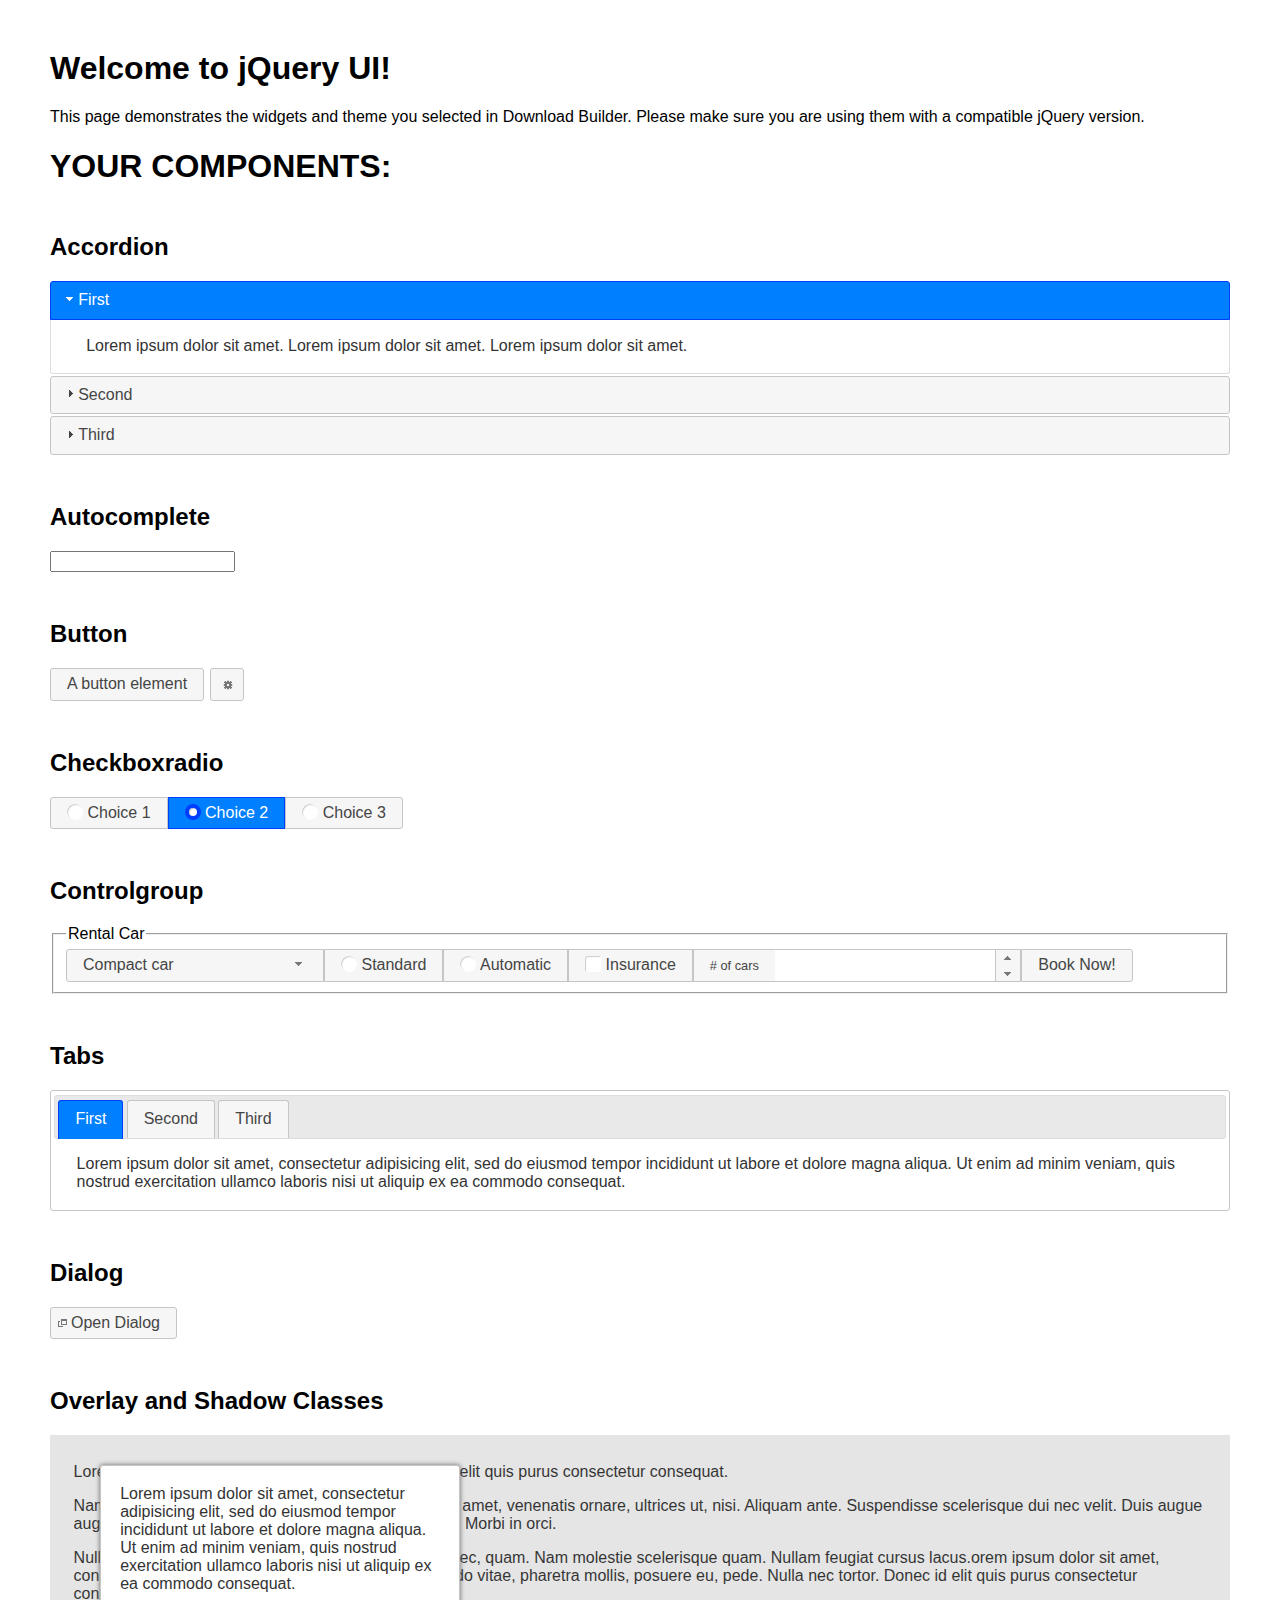
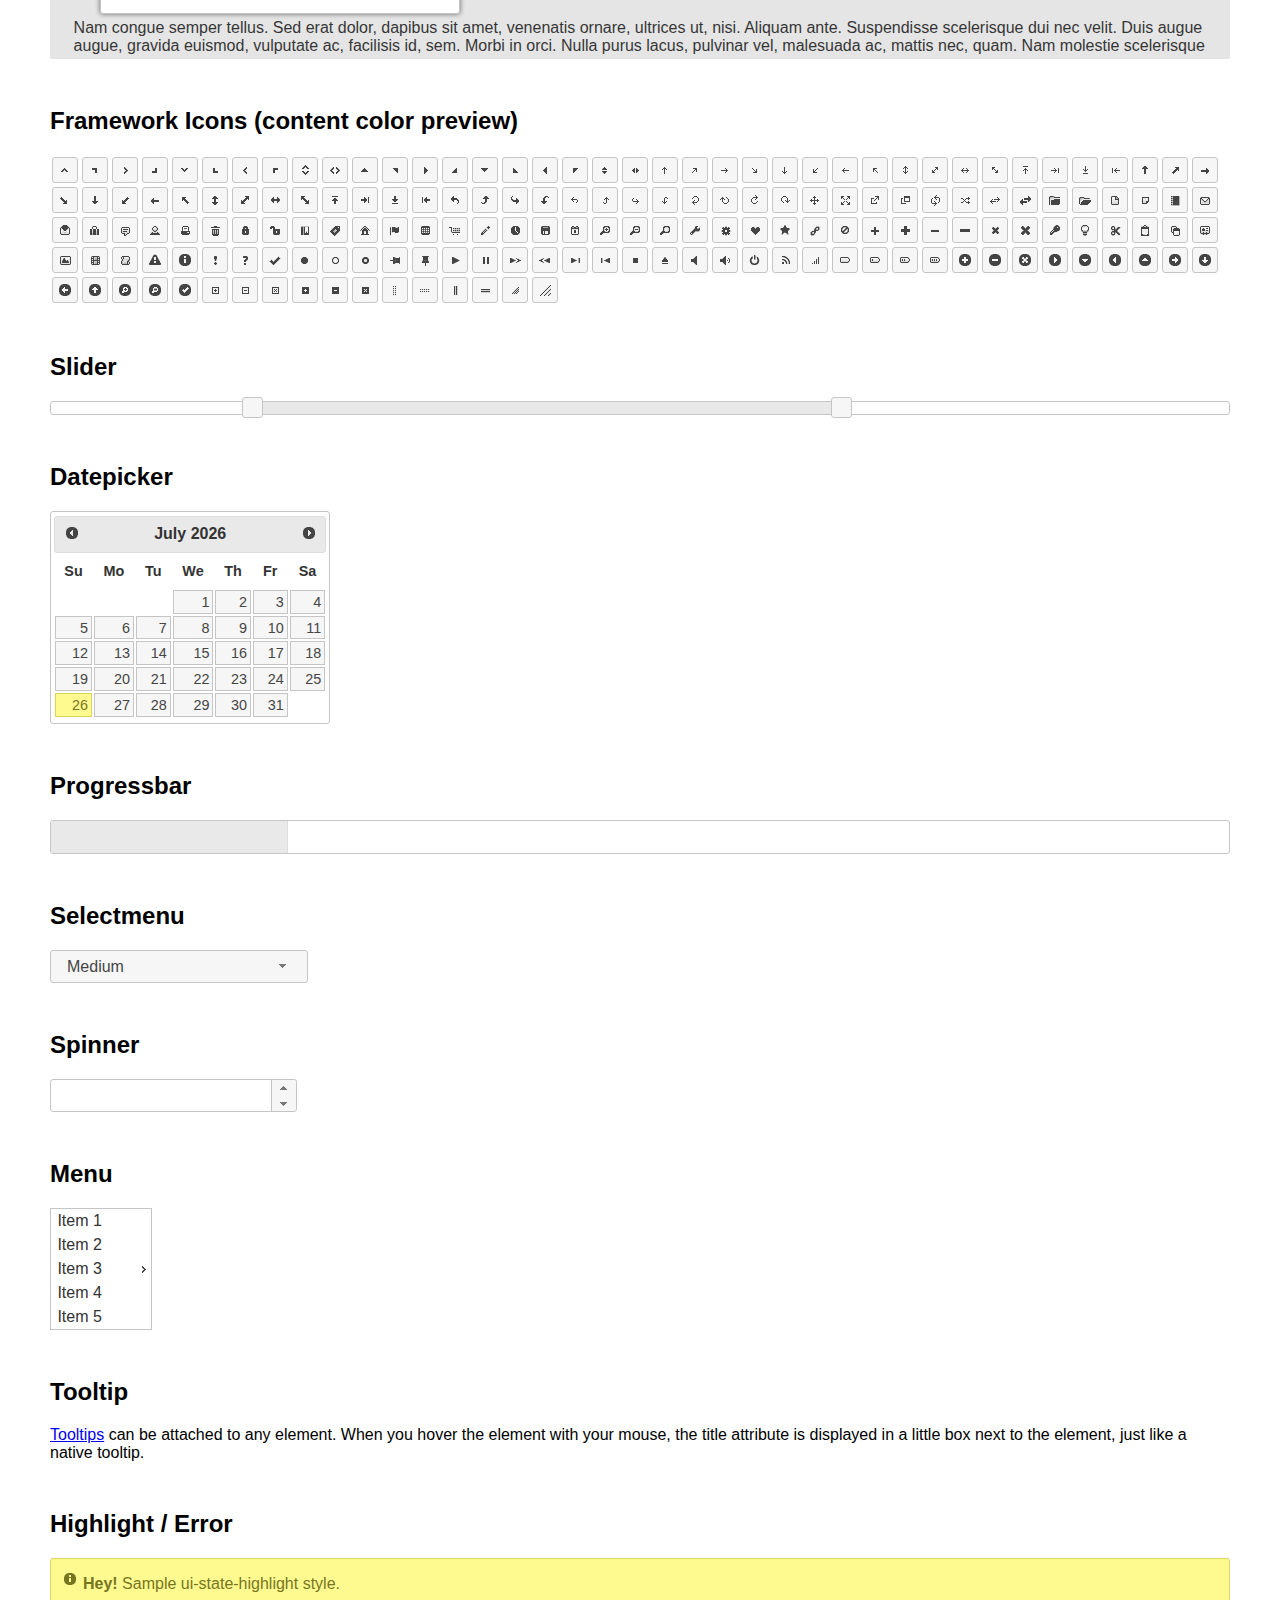
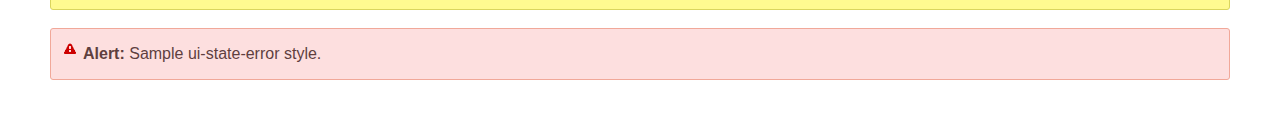
<file: salidify/static/salidify/vendors/jquery-ui/index.html>
<!doctype html>
<html lang="us">
<head>
	<meta charset="utf-8">
	<title>jQuery UI Example Page</title>
	<link href="jquery-ui.css" rel="stylesheet">
	<style>
	body{
		font-family: "Trebuchet MS", sans-serif;
		margin: 50px;
	}
	.demoHeaders {
		margin-top: 2em;
	}
	#dialog-link {
		padding: .4em 1em .4em 20px;
		text-decoration: none;
		position: relative;
	}
	#dialog-link span.ui-icon {
		margin: 0 5px 0 0;
		position: absolute;
		left: .2em;
		top: 50%;
		margin-top: -8px;
	}
	#icons {
		margin: 0;
		padding: 0;
	}
	#icons li {
		margin: 2px;
		position: relative;
		padding: 4px 0;
		cursor: pointer;
		float: left;
		list-style: none;
	}
	#icons span.ui-icon {
		float: left;
		margin: 0 4px;
	}
	.fakewindowcontain .ui-widget-overlay {
		position: absolute;
	}
	select {
		width: 200px;
	}
	</style>
</head>
<body>

<h1>Welcome to jQuery UI!</h1>

<div class="ui-widget">
	<p>This page demonstrates the widgets and theme you selected in Download Builder. Please make sure you are using them with a compatible jQuery version.</p>
</div>

<h1>YOUR COMPONENTS:</h1>


<!-- Accordion -->
<h2 class="demoHeaders">Accordion</h2>
<div id="accordion">
	<h3>First</h3>
	<div>Lorem ipsum dolor sit amet. Lorem ipsum dolor sit amet. Lorem ipsum dolor sit amet.</div>
	<h3>Second</h3>
	<div>Phasellus mattis tincidunt nibh.</div>
	<h3>Third</h3>
	<div>Nam dui erat, auctor a, dignissim quis.</div>
</div>



<!-- Autocomplete -->
<h2 class="demoHeaders">Autocomplete</h2>
<div>
	<input id="autocomplete" title="type &quot;a&quot;">
</div>



<!-- Button -->
<h2 class="demoHeaders">Button</h2>
<button id="button">A button element</button>
<button id="button-icon">An icon-only button</button>



<!-- Checkboxradio -->
<h2 class="demoHeaders">Checkboxradio</h2>
<form style="margin-top: 1em;">
	<div id="radioset">
		<input type="radio" id="radio1" name="radio"><label for="radio1">Choice 1</label>
		<input type="radio" id="radio2" name="radio" checked="checked"><label for="radio2">Choice 2</label>
		<input type="radio" id="radio3" name="radio"><label for="radio3">Choice 3</label>
	</div>
</form>



<!-- Controlgroup -->
<h2 class="demoHeaders">Controlgroup</h2>
<fieldset>
	<legend>Rental Car</legend>
	<div id="controlgroup">
		<select id="car-type">
			<option>Compact car</option>
			<option>Midsize car</option>
			<option>Full size car</option>
			<option>SUV</option>
			<option>Luxury</option>
			<option>Truck</option>
			<option>Van</option>
		</select>
		<label for="transmission-standard">Standard</label>
		<input type="radio" name="transmission" id="transmission-standard">
		<label for="transmission-automatic">Automatic</label>
		<input type="radio" name="transmission" id="transmission-automatic">
		<label for="insurance">Insurance</label>
		<input type="checkbox" name="insurance" id="insurance">
		<label for="horizontal-spinner" class="ui-controlgroup-label"># of cars</label>
		<input id="horizontal-spinner" class="ui-spinner-input">
		<button>Book Now!</button>
	</div>
</fieldset>



<!-- Tabs -->
<h2 class="demoHeaders">Tabs</h2>
<div id="tabs">
	<ul>
		<li><a href="#tabs-1">First</a></li>
		<li><a href="#tabs-2">Second</a></li>
		<li><a href="#tabs-3">Third</a></li>
	</ul>
	<div id="tabs-1">Lorem ipsum dolor sit amet, consectetur adipisicing elit, sed do eiusmod tempor incididunt ut labore et dolore magna aliqua. Ut enim ad minim veniam, quis nostrud exercitation ullamco laboris nisi ut aliquip ex ea commodo consequat.</div>
	<div id="tabs-2">Phasellus mattis tincidunt nibh. Cras orci urna, blandit id, pretium vel, aliquet ornare, felis. Maecenas scelerisque sem non nisl. Fusce sed lorem in enim dictum bibendum.</div>
	<div id="tabs-3">Nam dui erat, auctor a, dignissim quis, sollicitudin eu, felis. Pellentesque nisi urna, interdum eget, sagittis et, consequat vestibulum, lacus. Mauris porttitor ullamcorper augue.</div>
</div>



<h2 class="demoHeaders">Dialog</h2>
<p>
	<button id="dialog-link" class="ui-button ui-corner-all ui-widget">
		<span class="ui-icon ui-icon-newwin"></span>Open Dialog
	</button>
</p>

<h2 class="demoHeaders">Overlay and Shadow Classes</h2>
<div style="position: relative; width: 96%; height: 200px; padding:1% 2%; overflow:hidden;" class="fakewindowcontain">
	<p>Lorem ipsum dolor sit amet,  Nulla nec tortor. Donec id elit quis purus consectetur consequat. </p><p>Nam congue semper tellus. Sed erat dolor, dapibus sit amet, venenatis ornare, ultrices ut, nisi. Aliquam ante. Suspendisse scelerisque dui nec velit. Duis augue augue, gravida euismod, vulputate ac, facilisis id, sem. Morbi in orci. </p><p>Nulla purus lacus, pulvinar vel, malesuada ac, mattis nec, quam. Nam molestie scelerisque quam. Nullam feugiat cursus lacus.orem ipsum dolor sit amet, consectetur adipiscing elit. Donec libero risus, commodo vitae, pharetra mollis, posuere eu, pede. Nulla nec tortor. Donec id elit quis purus consectetur consequat. </p><p>Nam congue semper tellus. Sed erat dolor, dapibus sit amet, venenatis ornare, ultrices ut, nisi. Aliquam ante. Suspendisse scelerisque dui nec velit. Duis augue augue, gravida euismod, vulputate ac, facilisis id, sem. Morbi in orci. Nulla purus lacus, pulvinar vel, malesuada ac, mattis nec, quam. Nam molestie scelerisque quam. </p><p>Nullam feugiat cursus lacus.orem ipsum dolor sit amet, consectetur adipiscing elit. Donec libero risus, commodo vitae, pharetra mollis, posuere eu, pede. Nulla nec tortor. Donec id elit quis purus consectetur consequat. Nam congue semper tellus. Sed erat dolor, dapibus sit amet, venenatis ornare, ultrices ut, nisi. Aliquam ante. </p><p>Suspendisse scelerisque dui nec velit. Duis augue augue, gravida euismod, vulputate ac, facilisis id, sem. Morbi in orci. Nulla purus lacus, pulvinar vel, malesuada ac, mattis nec, quam. Nam molestie scelerisque quam. Nullam feugiat cursus lacus.orem ipsum dolor sit amet, consectetur adipiscing elit. Donec libero risus, commodo vitae, pharetra mollis, posuere eu, pede. Nulla nec tortor. Donec id elit quis purus consectetur consequat. Nam congue semper tellus. Sed erat dolor, dapibus sit amet, venenatis ornare, ultrices ut, nisi. </p>

	<!-- ui-dialog -->
	<div class="ui-widget-overlay ui-front"></div>
	<div style="position: absolute; width: 320px; left: 50px; top: 30px; padding: 1.2em" class="ui-widget ui-front ui-widget-content ui-corner-all ui-widget-shadow">
		Lorem ipsum dolor sit amet, consectetur adipisicing elit, sed do eiusmod tempor incididunt ut labore et dolore magna aliqua. Ut enim ad minim veniam, quis nostrud exercitation ullamco laboris nisi ut aliquip ex ea commodo consequat.
	</div>

</div>

<!-- ui-dialog -->
<div id="dialog" title="Dialog Title">
	<p>Lorem ipsum dolor sit amet, consectetur adipisicing elit, sed do eiusmod tempor incididunt ut labore et dolore magna aliqua. Ut enim ad minim veniam, quis nostrud exercitation ullamco laboris nisi ut aliquip ex ea commodo consequat.</p>
</div>



<h2 class="demoHeaders">Framework Icons (content color preview)</h2>
<ul id="icons" class="ui-widget ui-helper-clearfix">
	<li class="ui-state-default ui-corner-all" title=".ui-icon-caret-1-n"><span class="ui-icon ui-icon-caret-1-n"></span></li>
	<li class="ui-state-default ui-corner-all" title=".ui-icon-caret-1-ne"><span class="ui-icon ui-icon-caret-1-ne"></span></li>
	<li class="ui-state-default ui-corner-all" title=".ui-icon-caret-1-e"><span class="ui-icon ui-icon-caret-1-e"></span></li>
	<li class="ui-state-default ui-corner-all" title=".ui-icon-caret-1-se"><span class="ui-icon ui-icon-caret-1-se"></span></li>
	<li class="ui-state-default ui-corner-all" title=".ui-icon-caret-1-s"><span class="ui-icon ui-icon-caret-1-s"></span></li>
	<li class="ui-state-default ui-corner-all" title=".ui-icon-caret-1-sw"><span class="ui-icon ui-icon-caret-1-sw"></span></li>
	<li class="ui-state-default ui-corner-all" title=".ui-icon-caret-1-w"><span class="ui-icon ui-icon-caret-1-w"></span></li>
	<li class="ui-state-default ui-corner-all" title=".ui-icon-caret-1-nw"><span class="ui-icon ui-icon-caret-1-nw"></span></li>
	<li class="ui-state-default ui-corner-all" title=".ui-icon-caret-2-n-s"><span class="ui-icon ui-icon-caret-2-n-s"></span></li>
	<li class="ui-state-default ui-corner-all" title=".ui-icon-caret-2-e-w"><span class="ui-icon ui-icon-caret-2-e-w"></span></li>
	<li class="ui-state-default ui-corner-all" title=".ui-icon-triangle-1-n"><span class="ui-icon ui-icon-triangle-1-n"></span></li>
	<li class="ui-state-default ui-corner-all" title=".ui-icon-triangle-1-ne"><span class="ui-icon ui-icon-triangle-1-ne"></span></li>
	<li class="ui-state-default ui-corner-all" title=".ui-icon-triangle-1-e"><span class="ui-icon ui-icon-triangle-1-e"></span></li>
	<li class="ui-state-default ui-corner-all" title=".ui-icon-triangle-1-se"><span class="ui-icon ui-icon-triangle-1-se"></span></li>
	<li class="ui-state-default ui-corner-all" title=".ui-icon-triangle-1-s"><span class="ui-icon ui-icon-triangle-1-s"></span></li>
	<li class="ui-state-default ui-corner-all" title=".ui-icon-triangle-1-sw"><span class="ui-icon ui-icon-triangle-1-sw"></span></li>
	<li class="ui-state-default ui-corner-all" title=".ui-icon-triangle-1-w"><span class="ui-icon ui-icon-triangle-1-w"></span></li>
	<li class="ui-state-default ui-corner-all" title=".ui-icon-triangle-1-nw"><span class="ui-icon ui-icon-triangle-1-nw"></span></li>
	<li class="ui-state-default ui-corner-all" title=".ui-icon-triangle-2-n-s"><span class="ui-icon ui-icon-triangle-2-n-s"></span></li>
	<li class="ui-state-default ui-corner-all" title=".ui-icon-triangle-2-e-w"><span class="ui-icon ui-icon-triangle-2-e-w"></span></li>
	<li class="ui-state-default ui-corner-all" title=".ui-icon-arrow-1-n"><span class="ui-icon ui-icon-arrow-1-n"></span></li>
	<li class="ui-state-default ui-corner-all" title=".ui-icon-arrow-1-ne"><span class="ui-icon ui-icon-arrow-1-ne"></span></li>
	<li class="ui-state-default ui-corner-all" title=".ui-icon-arrow-1-e"><span class="ui-icon ui-icon-arrow-1-e"></span></li>
	<li class="ui-state-default ui-corner-all" title=".ui-icon-arrow-1-se"><span class="ui-icon ui-icon-arrow-1-se"></span></li>
	<li class="ui-state-default ui-corner-all" title=".ui-icon-arrow-1-s"><span class="ui-icon ui-icon-arrow-1-s"></span></li>
	<li class="ui-state-default ui-corner-all" title=".ui-icon-arrow-1-sw"><span class="ui-icon ui-icon-arrow-1-sw"></span></li>
	<li class="ui-state-default ui-corner-all" title=".ui-icon-arrow-1-w"><span class="ui-icon ui-icon-arrow-1-w"></span></li>
	<li class="ui-state-default ui-corner-all" title=".ui-icon-arrow-1-nw"><span class="ui-icon ui-icon-arrow-1-nw"></span></li>
	<li class="ui-state-default ui-corner-all" title=".ui-icon-arrow-2-n-s"><span class="ui-icon ui-icon-arrow-2-n-s"></span></li>
	<li class="ui-state-default ui-corner-all" title=".ui-icon-arrow-2-ne-sw"><span class="ui-icon ui-icon-arrow-2-ne-sw"></span></li>
	<li class="ui-state-default ui-corner-all" title=".ui-icon-arrow-2-e-w"><span class="ui-icon ui-icon-arrow-2-e-w"></span></li>
	<li class="ui-state-default ui-corner-all" title=".ui-icon-arrow-2-se-nw"><span class="ui-icon ui-icon-arrow-2-se-nw"></span></li>
	<li class="ui-state-default ui-corner-all" title=".ui-icon-arrowstop-1-n"><span class="ui-icon ui-icon-arrowstop-1-n"></span></li>
	<li class="ui-state-default ui-corner-all" title=".ui-icon-arrowstop-1-e"><span class="ui-icon ui-icon-arrowstop-1-e"></span></li>
	<li class="ui-state-default ui-corner-all" title=".ui-icon-arrowstop-1-s"><span class="ui-icon ui-icon-arrowstop-1-s"></span></li>
	<li class="ui-state-default ui-corner-all" title=".ui-icon-arrowstop-1-w"><span class="ui-icon ui-icon-arrowstop-1-w"></span></li>
	<li class="ui-state-default ui-corner-all" title=".ui-icon-arrowthick-1-n"><span class="ui-icon ui-icon-arrowthick-1-n"></span></li>
	<li class="ui-state-default ui-corner-all" title=".ui-icon-arrowthick-1-ne"><span class="ui-icon ui-icon-arrowthick-1-ne"></span></li>
	<li class="ui-state-default ui-corner-all" title=".ui-icon-arrowthick-1-e"><span class="ui-icon ui-icon-arrowthick-1-e"></span></li>
	<li class="ui-state-default ui-corner-all" title=".ui-icon-arrowthick-1-se"><span class="ui-icon ui-icon-arrowthick-1-se"></span></li>
	<li class="ui-state-default ui-corner-all" title=".ui-icon-arrowthick-1-s"><span class="ui-icon ui-icon-arrowthick-1-s"></span></li>
	<li class="ui-state-default ui-corner-all" title=".ui-icon-arrowthick-1-sw"><span class="ui-icon ui-icon-arrowthick-1-sw"></span></li>
	<li class="ui-state-default ui-corner-all" title=".ui-icon-arrowthick-1-w"><span class="ui-icon ui-icon-arrowthick-1-w"></span></li>
	<li class="ui-state-default ui-corner-all" title=".ui-icon-arrowthick-1-nw"><span class="ui-icon ui-icon-arrowthick-1-nw"></span></li>
	<li class="ui-state-default ui-corner-all" title=".ui-icon-arrowthick-2-n-s"><span class="ui-icon ui-icon-arrowthick-2-n-s"></span></li>
	<li class="ui-state-default ui-corner-all" title=".ui-icon-arrowthick-2-ne-sw"><span class="ui-icon ui-icon-arrowthick-2-ne-sw"></span></li>
	<li class="ui-state-default ui-corner-all" title=".ui-icon-arrowthick-2-e-w"><span class="ui-icon ui-icon-arrowthick-2-e-w"></span></li>
	<li class="ui-state-default ui-corner-all" title=".ui-icon-arrowthick-2-se-nw"><span class="ui-icon ui-icon-arrowthick-2-se-nw"></span></li>
	<li class="ui-state-default ui-corner-all" title=".ui-icon-arrowthickstop-1-n"><span class="ui-icon ui-icon-arrowthickstop-1-n"></span></li>
	<li class="ui-state-default ui-corner-all" title=".ui-icon-arrowthickstop-1-e"><span class="ui-icon ui-icon-arrowthickstop-1-e"></span></li>
	<li class="ui-state-default ui-corner-all" title=".ui-icon-arrowthickstop-1-s"><span class="ui-icon ui-icon-arrowthickstop-1-s"></span></li>
	<li class="ui-state-default ui-corner-all" title=".ui-icon-arrowthickstop-1-w"><span class="ui-icon ui-icon-arrowthickstop-1-w"></span></li>
	<li class="ui-state-default ui-corner-all" title=".ui-icon-arrowreturnthick-1-w"><span class="ui-icon ui-icon-arrowreturnthick-1-w"></span></li>
	<li class="ui-state-default ui-corner-all" title=".ui-icon-arrowreturnthick-1-n"><span class="ui-icon ui-icon-arrowreturnthick-1-n"></span></li>
	<li class="ui-state-default ui-corner-all" title=".ui-icon-arrowreturnthick-1-e"><span class="ui-icon ui-icon-arrowreturnthick-1-e"></span></li>
	<li class="ui-state-default ui-corner-all" title=".ui-icon-arrowreturnthick-1-s"><span class="ui-icon ui-icon-arrowreturnthick-1-s"></span></li>
	<li class="ui-state-default ui-corner-all" title=".ui-icon-arrowreturn-1-w"><span class="ui-icon ui-icon-arrowreturn-1-w"></span></li>
	<li class="ui-state-default ui-corner-all" title=".ui-icon-arrowreturn-1-n"><span class="ui-icon ui-icon-arrowreturn-1-n"></span></li>
	<li class="ui-state-default ui-corner-all" title=".ui-icon-arrowreturn-1-e"><span class="ui-icon ui-icon-arrowreturn-1-e"></span></li>
	<li class="ui-state-default ui-corner-all" title=".ui-icon-arrowreturn-1-s"><span class="ui-icon ui-icon-arrowreturn-1-s"></span></li>
	<li class="ui-state-default ui-corner-all" title=".ui-icon-arrowrefresh-1-w"><span class="ui-icon ui-icon-arrowrefresh-1-w"></span></li>
	<li class="ui-state-default ui-corner-all" title=".ui-icon-arrowrefresh-1-n"><span class="ui-icon ui-icon-arrowrefresh-1-n"></span></li>
	<li class="ui-state-default ui-corner-all" title=".ui-icon-arrowrefresh-1-e"><span class="ui-icon ui-icon-arrowrefresh-1-e"></span></li>
	<li class="ui-state-default ui-corner-all" title=".ui-icon-arrowrefresh-1-s"><span class="ui-icon ui-icon-arrowrefresh-1-s"></span></li>
	<li class="ui-state-default ui-corner-all" title=".ui-icon-arrow-4"><span class="ui-icon ui-icon-arrow-4"></span></li>
	<li class="ui-state-default ui-corner-all" title=".ui-icon-arrow-4-diag"><span class="ui-icon ui-icon-arrow-4-diag"></span></li>
	<li class="ui-state-default ui-corner-all" title=".ui-icon-extlink"><span class="ui-icon ui-icon-extlink"></span></li>
	<li class="ui-state-default ui-corner-all" title=".ui-icon-newwin"><span class="ui-icon ui-icon-newwin"></span></li>
	<li class="ui-state-default ui-corner-all" title=".ui-icon-refresh"><span class="ui-icon ui-icon-refresh"></span></li>
	<li class="ui-state-default ui-corner-all" title=".ui-icon-shuffle"><span class="ui-icon ui-icon-shuffle"></span></li>
	<li class="ui-state-default ui-corner-all" title=".ui-icon-transfer-e-w"><span class="ui-icon ui-icon-transfer-e-w"></span></li>
	<li class="ui-state-default ui-corner-all" title=".ui-icon-transferthick-e-w"><span class="ui-icon ui-icon-transferthick-e-w"></span></li>
	<li class="ui-state-default ui-corner-all" title=".ui-icon-folder-collapsed"><span class="ui-icon ui-icon-folder-collapsed"></span></li>
	<li class="ui-state-default ui-corner-all" title=".ui-icon-folder-open"><span class="ui-icon ui-icon-folder-open"></span></li>
	<li class="ui-state-default ui-corner-all" title=".ui-icon-document"><span class="ui-icon ui-icon-document"></span></li>
	<li class="ui-state-default ui-corner-all" title=".ui-icon-document-b"><span class="ui-icon ui-icon-document-b"></span></li>
	<li class="ui-state-default ui-corner-all" title=".ui-icon-note"><span class="ui-icon ui-icon-note"></span></li>
	<li class="ui-state-default ui-corner-all" title=".ui-icon-mail-closed"><span class="ui-icon ui-icon-mail-closed"></span></li>
	<li class="ui-state-default ui-corner-all" title=".ui-icon-mail-open"><span class="ui-icon ui-icon-mail-open"></span></li>
	<li class="ui-state-default ui-corner-all" title=".ui-icon-suitcase"><span class="ui-icon ui-icon-suitcase"></span></li>
	<li class="ui-state-default ui-corner-all" title=".ui-icon-comment"><span class="ui-icon ui-icon-comment"></span></li>
	<li class="ui-state-default ui-corner-all" title=".ui-icon-person"><span class="ui-icon ui-icon-person"></span></li>
	<li class="ui-state-default ui-corner-all" title=".ui-icon-print"><span class="ui-icon ui-icon-print"></span></li>
	<li class="ui-state-default ui-corner-all" title=".ui-icon-trash"><span class="ui-icon ui-icon-trash"></span></li>
	<li class="ui-state-default ui-corner-all" title=".ui-icon-locked"><span class="ui-icon ui-icon-locked"></span></li>
	<li class="ui-state-default ui-corner-all" title=".ui-icon-unlocked"><span class="ui-icon ui-icon-unlocked"></span></li>
	<li class="ui-state-default ui-corner-all" title=".ui-icon-bookmark"><span class="ui-icon ui-icon-bookmark"></span></li>
	<li class="ui-state-default ui-corner-all" title=".ui-icon-tag"><span class="ui-icon ui-icon-tag"></span></li>
	<li class="ui-state-default ui-corner-all" title=".ui-icon-home"><span class="ui-icon ui-icon-home"></span></li>
	<li class="ui-state-default ui-corner-all" title=".ui-icon-flag"><span class="ui-icon ui-icon-flag"></span></li>
	<li class="ui-state-default ui-corner-all" title=".ui-icon-calculator"><span class="ui-icon ui-icon-calculator"></span></li>
	<li class="ui-state-default ui-corner-all" title=".ui-icon-cart"><span class="ui-icon ui-icon-cart"></span></li>
	<li class="ui-state-default ui-corner-all" title=".ui-icon-pencil"><span class="ui-icon ui-icon-pencil"></span></li>
	<li class="ui-state-default ui-corner-all" title=".ui-icon-clock"><span class="ui-icon ui-icon-clock"></span></li>
	<li class="ui-state-default ui-corner-all" title=".ui-icon-disk"><span class="ui-icon ui-icon-disk"></span></li>
	<li class="ui-state-default ui-corner-all" title=".ui-icon-calendar"><span class="ui-icon ui-icon-calendar"></span></li>
	<li class="ui-state-default ui-corner-all" title=".ui-icon-zoomin"><span class="ui-icon ui-icon-zoomin"></span></li>
	<li class="ui-state-default ui-corner-all" title=".ui-icon-zoomout"><span class="ui-icon ui-icon-zoomout"></span></li>
	<li class="ui-state-default ui-corner-all" title=".ui-icon-search"><span class="ui-icon ui-icon-search"></span></li>
	<li class="ui-state-default ui-corner-all" title=".ui-icon-wrench"><span class="ui-icon ui-icon-wrench"></span></li>
	<li class="ui-state-default ui-corner-all" title=".ui-icon-gear"><span class="ui-icon ui-icon-gear"></span></li>
	<li class="ui-state-default ui-corner-all" title=".ui-icon-heart"><span class="ui-icon ui-icon-heart"></span></li>
	<li class="ui-state-default ui-corner-all" title=".ui-icon-star"><span class="ui-icon ui-icon-star"></span></li>
	<li class="ui-state-default ui-corner-all" title=".ui-icon-link"><span class="ui-icon ui-icon-link"></span></li>
	<li class="ui-state-default ui-corner-all" title=".ui-icon-cancel"><span class="ui-icon ui-icon-cancel"></span></li>
	<li class="ui-state-default ui-corner-all" title=".ui-icon-plus"><span class="ui-icon ui-icon-plus"></span></li>
	<li class="ui-state-default ui-corner-all" title=".ui-icon-plusthick"><span class="ui-icon ui-icon-plusthick"></span></li>
	<li class="ui-state-default ui-corner-all" title=".ui-icon-minus"><span class="ui-icon ui-icon-minus"></span></li>
	<li class="ui-state-default ui-corner-all" title=".ui-icon-minusthick"><span class="ui-icon ui-icon-minusthick"></span></li>
	<li class="ui-state-default ui-corner-all" title=".ui-icon-close"><span class="ui-icon ui-icon-close"></span></li>
	<li class="ui-state-default ui-corner-all" title=".ui-icon-closethick"><span class="ui-icon ui-icon-closethick"></span></li>
	<li class="ui-state-default ui-corner-all" title=".ui-icon-key"><span class="ui-icon ui-icon-key"></span></li>
	<li class="ui-state-default ui-corner-all" title=".ui-icon-lightbulb"><span class="ui-icon ui-icon-lightbulb"></span></li>
	<li class="ui-state-default ui-corner-all" title=".ui-icon-scissors"><span class="ui-icon ui-icon-scissors"></span></li>
	<li class="ui-state-default ui-corner-all" title=".ui-icon-clipboard"><span class="ui-icon ui-icon-clipboard"></span></li>
	<li class="ui-state-default ui-corner-all" title=".ui-icon-copy"><span class="ui-icon ui-icon-copy"></span></li>
	<li class="ui-state-default ui-corner-all" title=".ui-icon-contact"><span class="ui-icon ui-icon-contact"></span></li>
	<li class="ui-state-default ui-corner-all" title=".ui-icon-image"><span class="ui-icon ui-icon-image"></span></li>
	<li class="ui-state-default ui-corner-all" title=".ui-icon-video"><span class="ui-icon ui-icon-video"></span></li>
	<li class="ui-state-default ui-corner-all" title=".ui-icon-script"><span class="ui-icon ui-icon-script"></span></li>
	<li class="ui-state-default ui-corner-all" title=".ui-icon-alert"><span class="ui-icon ui-icon-alert"></span></li>
	<li class="ui-state-default ui-corner-all" title=".ui-icon-info"><span class="ui-icon ui-icon-info"></span></li>
	<li class="ui-state-default ui-corner-all" title=".ui-icon-notice"><span class="ui-icon ui-icon-notice"></span></li>
	<li class="ui-state-default ui-corner-all" title=".ui-icon-help"><span class="ui-icon ui-icon-help"></span></li>
	<li class="ui-state-default ui-corner-all" title=".ui-icon-check"><span class="ui-icon ui-icon-check"></span></li>
	<li class="ui-state-default ui-corner-all" title=".ui-icon-bullet"><span class="ui-icon ui-icon-bullet"></span></li>
	<li class="ui-state-default ui-corner-all" title=".ui-icon-radio-off"><span class="ui-icon ui-icon-radio-off"></span></li>
	<li class="ui-state-default ui-corner-all" title=".ui-icon-radio-on"><span class="ui-icon ui-icon-radio-on"></span></li>
	<li class="ui-state-default ui-corner-all" title=".ui-icon-pin-w"><span class="ui-icon ui-icon-pin-w"></span></li>
	<li class="ui-state-default ui-corner-all" title=".ui-icon-pin-s"><span class="ui-icon ui-icon-pin-s"></span></li>
	<li class="ui-state-default ui-corner-all" title=".ui-icon-play"><span class="ui-icon ui-icon-play"></span></li>
	<li class="ui-state-default ui-corner-all" title=".ui-icon-pause"><span class="ui-icon ui-icon-pause"></span></li>
	<li class="ui-state-default ui-corner-all" title=".ui-icon-seek-next"><span class="ui-icon ui-icon-seek-next"></span></li>
	<li class="ui-state-default ui-corner-all" title=".ui-icon-seek-prev"><span class="ui-icon ui-icon-seek-prev"></span></li>
	<li class="ui-state-default ui-corner-all" title=".ui-icon-seek-end"><span class="ui-icon ui-icon-seek-end"></span></li>
	<li class="ui-state-default ui-corner-all" title=".ui-icon-seek-first"><span class="ui-icon ui-icon-seek-first"></span></li>
	<li class="ui-state-default ui-corner-all" title=".ui-icon-stop"><span class="ui-icon ui-icon-stop"></span></li>
	<li class="ui-state-default ui-corner-all" title=".ui-icon-eject"><span class="ui-icon ui-icon-eject"></span></li>
	<li class="ui-state-default ui-corner-all" title=".ui-icon-volume-off"><span class="ui-icon ui-icon-volume-off"></span></li>
	<li class="ui-state-default ui-corner-all" title=".ui-icon-volume-on"><span class="ui-icon ui-icon-volume-on"></span></li>
	<li class="ui-state-default ui-corner-all" title=".ui-icon-power"><span class="ui-icon ui-icon-power"></span></li>
	<li class="ui-state-default ui-corner-all" title=".ui-icon-signal-diag"><span class="ui-icon ui-icon-signal-diag"></span></li>
	<li class="ui-state-default ui-corner-all" title=".ui-icon-signal"><span class="ui-icon ui-icon-signal"></span></li>
	<li class="ui-state-default ui-corner-all" title=".ui-icon-battery-0"><span class="ui-icon ui-icon-battery-0"></span></li>
	<li class="ui-state-default ui-corner-all" title=".ui-icon-battery-1"><span class="ui-icon ui-icon-battery-1"></span></li>
	<li class="ui-state-default ui-corner-all" title=".ui-icon-battery-2"><span class="ui-icon ui-icon-battery-2"></span></li>
	<li class="ui-state-default ui-corner-all" title=".ui-icon-battery-3"><span class="ui-icon ui-icon-battery-3"></span></li>
	<li class="ui-state-default ui-corner-all" title=".ui-icon-circle-plus"><span class="ui-icon ui-icon-circle-plus"></span></li>
	<li class="ui-state-default ui-corner-all" title=".ui-icon-circle-minus"><span class="ui-icon ui-icon-circle-minus"></span></li>
	<li class="ui-state-default ui-corner-all" title=".ui-icon-circle-close"><span class="ui-icon ui-icon-circle-close"></span></li>
	<li class="ui-state-default ui-corner-all" title=".ui-icon-circle-triangle-e"><span class="ui-icon ui-icon-circle-triangle-e"></span></li>
	<li class="ui-state-default ui-corner-all" title=".ui-icon-circle-triangle-s"><span class="ui-icon ui-icon-circle-triangle-s"></span></li>
	<li class="ui-state-default ui-corner-all" title=".ui-icon-circle-triangle-w"><span class="ui-icon ui-icon-circle-triangle-w"></span></li>
	<li class="ui-state-default ui-corner-all" title=".ui-icon-circle-triangle-n"><span class="ui-icon ui-icon-circle-triangle-n"></span></li>
	<li class="ui-state-default ui-corner-all" title=".ui-icon-circle-arrow-e"><span class="ui-icon ui-icon-circle-arrow-e"></span></li>
	<li class="ui-state-default ui-corner-all" title=".ui-icon-circle-arrow-s"><span class="ui-icon ui-icon-circle-arrow-s"></span></li>
	<li class="ui-state-default ui-corner-all" title=".ui-icon-circle-arrow-w"><span class="ui-icon ui-icon-circle-arrow-w"></span></li>
	<li class="ui-state-default ui-corner-all" title=".ui-icon-circle-arrow-n"><span class="ui-icon ui-icon-circle-arrow-n"></span></li>
	<li class="ui-state-default ui-corner-all" title=".ui-icon-circle-zoomin"><span class="ui-icon ui-icon-circle-zoomin"></span></li>
	<li class="ui-state-default ui-corner-all" title=".ui-icon-circle-zoomout"><span class="ui-icon ui-icon-circle-zoomout"></span></li>
	<li class="ui-state-default ui-corner-all" title=".ui-icon-circle-check"><span class="ui-icon ui-icon-circle-check"></span></li>
	<li class="ui-state-default ui-corner-all" title=".ui-icon-circlesmall-plus"><span class="ui-icon ui-icon-circlesmall-plus"></span></li>
	<li class="ui-state-default ui-corner-all" title=".ui-icon-circlesmall-minus"><span class="ui-icon ui-icon-circlesmall-minus"></span></li>
	<li class="ui-state-default ui-corner-all" title=".ui-icon-circlesmall-close"><span class="ui-icon ui-icon-circlesmall-close"></span></li>
	<li class="ui-state-default ui-corner-all" title=".ui-icon-squaresmall-plus"><span class="ui-icon ui-icon-squaresmall-plus"></span></li>
	<li class="ui-state-default ui-corner-all" title=".ui-icon-squaresmall-minus"><span class="ui-icon ui-icon-squaresmall-minus"></span></li>
	<li class="ui-state-default ui-corner-all" title=".ui-icon-squaresmall-close"><span class="ui-icon ui-icon-squaresmall-close"></span></li>
	<li class="ui-state-default ui-corner-all" title=".ui-icon-grip-dotted-vertical"><span class="ui-icon ui-icon-grip-dotted-vertical"></span></li>
	<li class="ui-state-default ui-corner-all" title=".ui-icon-grip-dotted-horizontal"><span class="ui-icon ui-icon-grip-dotted-horizontal"></span></li>
	<li class="ui-state-default ui-corner-all" title=".ui-icon-grip-solid-vertical"><span class="ui-icon ui-icon-grip-solid-vertical"></span></li>
	<li class="ui-state-default ui-corner-all" title=".ui-icon-grip-solid-horizontal"><span class="ui-icon ui-icon-grip-solid-horizontal"></span></li>
	<li class="ui-state-default ui-corner-all" title=".ui-icon-gripsmall-diagonal-se"><span class="ui-icon ui-icon-gripsmall-diagonal-se"></span></li>
	<li class="ui-state-default ui-corner-all" title=".ui-icon-grip-diagonal-se"><span class="ui-icon ui-icon-grip-diagonal-se"></span></li>
</ul>


<!-- Slider -->
<h2 class="demoHeaders">Slider</h2>
<div id="slider"></div>



<!-- Datepicker -->
<h2 class="demoHeaders">Datepicker</h2>
<div id="datepicker"></div>



<!-- Progressbar -->
<h2 class="demoHeaders">Progressbar</h2>
<div id="progressbar"></div>



<!-- Progressbar -->
<h2 class="demoHeaders">Selectmenu</h2>
<select id="selectmenu">
	<option>Slower</option>
	<option>Slow</option>
	<option selected="selected">Medium</option>
	<option>Fast</option>
	<option>Faster</option>
</select>



<!-- Spinner -->
<h2 class="demoHeaders">Spinner</h2>
<input id="spinner">



<!-- Menu -->
<h2 class="demoHeaders">Menu</h2>
<ul style="width:100px;" id="menu">
	<li><div>Item 1</div></li>
	<li><div>Item 2</div></li>
	<li><div>Item 3</div>
		<ul>
			<li><div>Item 3-1</div></li>
			<li><div>Item 3-2</div></li>
			<li><div>Item 3-3</div></li>
			<li><div>Item 3-4</div></li>
			<li><div>Item 3-5</div></li>
		</ul>
	</li>
	<li><div>Item 4</div></li>
	<li><div>Item 5</div></li>
</ul>



<!-- Tooltip -->
<h2 class="demoHeaders">Tooltip</h2>
<p id="tooltip">
	<a href="#" title="That&apos;s what this widget is">Tooltips</a> can be attached to any element. When you hover
the element with your mouse, the title attribute is displayed in a little box next to the element, just like a native tooltip.
</p>


<!-- Highlight / Error -->
<h2 class="demoHeaders">Highlight / Error</h2>
<div class="ui-widget">
	<div class="ui-state-highlight ui-corner-all" style="margin-top: 20px; padding: 0 .7em;">
		<p><span class="ui-icon ui-icon-info" style="float: left; margin-right: .3em;"></span>
		<strong>Hey!</strong> Sample ui-state-highlight style.</p>
	</div>
</div>
<br>
<div class="ui-widget">
	<div class="ui-state-error ui-corner-all" style="padding: 0 .7em;">
		<p><span class="ui-icon ui-icon-alert" style="float: left; margin-right: .3em;"></span>
		<strong>Alert:</strong> Sample ui-state-error style.</p>
	</div>
</div>

<script src="external/jquery/jquery.js"></script>
<script src="jquery-ui.js"></script>
<script>

$( "#accordion" ).accordion();



var availableTags = [
	"ActionScript",
	"AppleScript",
	"Asp",
	"BASIC",
	"C",
	"C++",
	"Clojure",
	"COBOL",
	"ColdFusion",
	"Erlang",
	"Fortran",
	"Groovy",
	"Haskell",
	"Java",
	"JavaScript",
	"Lisp",
	"Perl",
	"PHP",
	"Python",
	"Ruby",
	"Scala",
	"Scheme"
];
$( "#autocomplete" ).autocomplete({
	source: availableTags
});



$( "#button" ).button();
$( "#button-icon" ).button({
	icon: "ui-icon-gear",
	showLabel: false
});



$( "#radioset" ).buttonset();



$( "#controlgroup" ).controlgroup();



$( "#tabs" ).tabs();



$( "#dialog" ).dialog({
	autoOpen: false,
	width: 400,
	buttons: [
		{
			text: "Ok",
			click: function() {
				$( this ).dialog( "close" );
			}
		},
		{
			text: "Cancel",
			click: function() {
				$( this ).dialog( "close" );
			}
		}
	]
});

// Link to open the dialog
$( "#dialog-link" ).click(function( event ) {
	$( "#dialog" ).dialog( "open" );
	event.preventDefault();
});



$( "#datepicker" ).datepicker({
	inline: true
});



$( "#slider" ).slider({
	range: true,
	values: [ 17, 67 ]
});



$( "#progressbar" ).progressbar({
	value: 20
});



$( "#spinner" ).spinner();



$( "#menu" ).menu();



$( "#tooltip" ).tooltip();



$( "#selectmenu" ).selectmenu();


// Hover states on the static widgets
$( "#dialog-link, #icons li" ).hover(
	function() {
		$( this ).addClass( "ui-state-hover" );
	},
	function() {
		$( this ).removeClass( "ui-state-hover" );
	}
);
</script>
</body>
</html>
</file>
